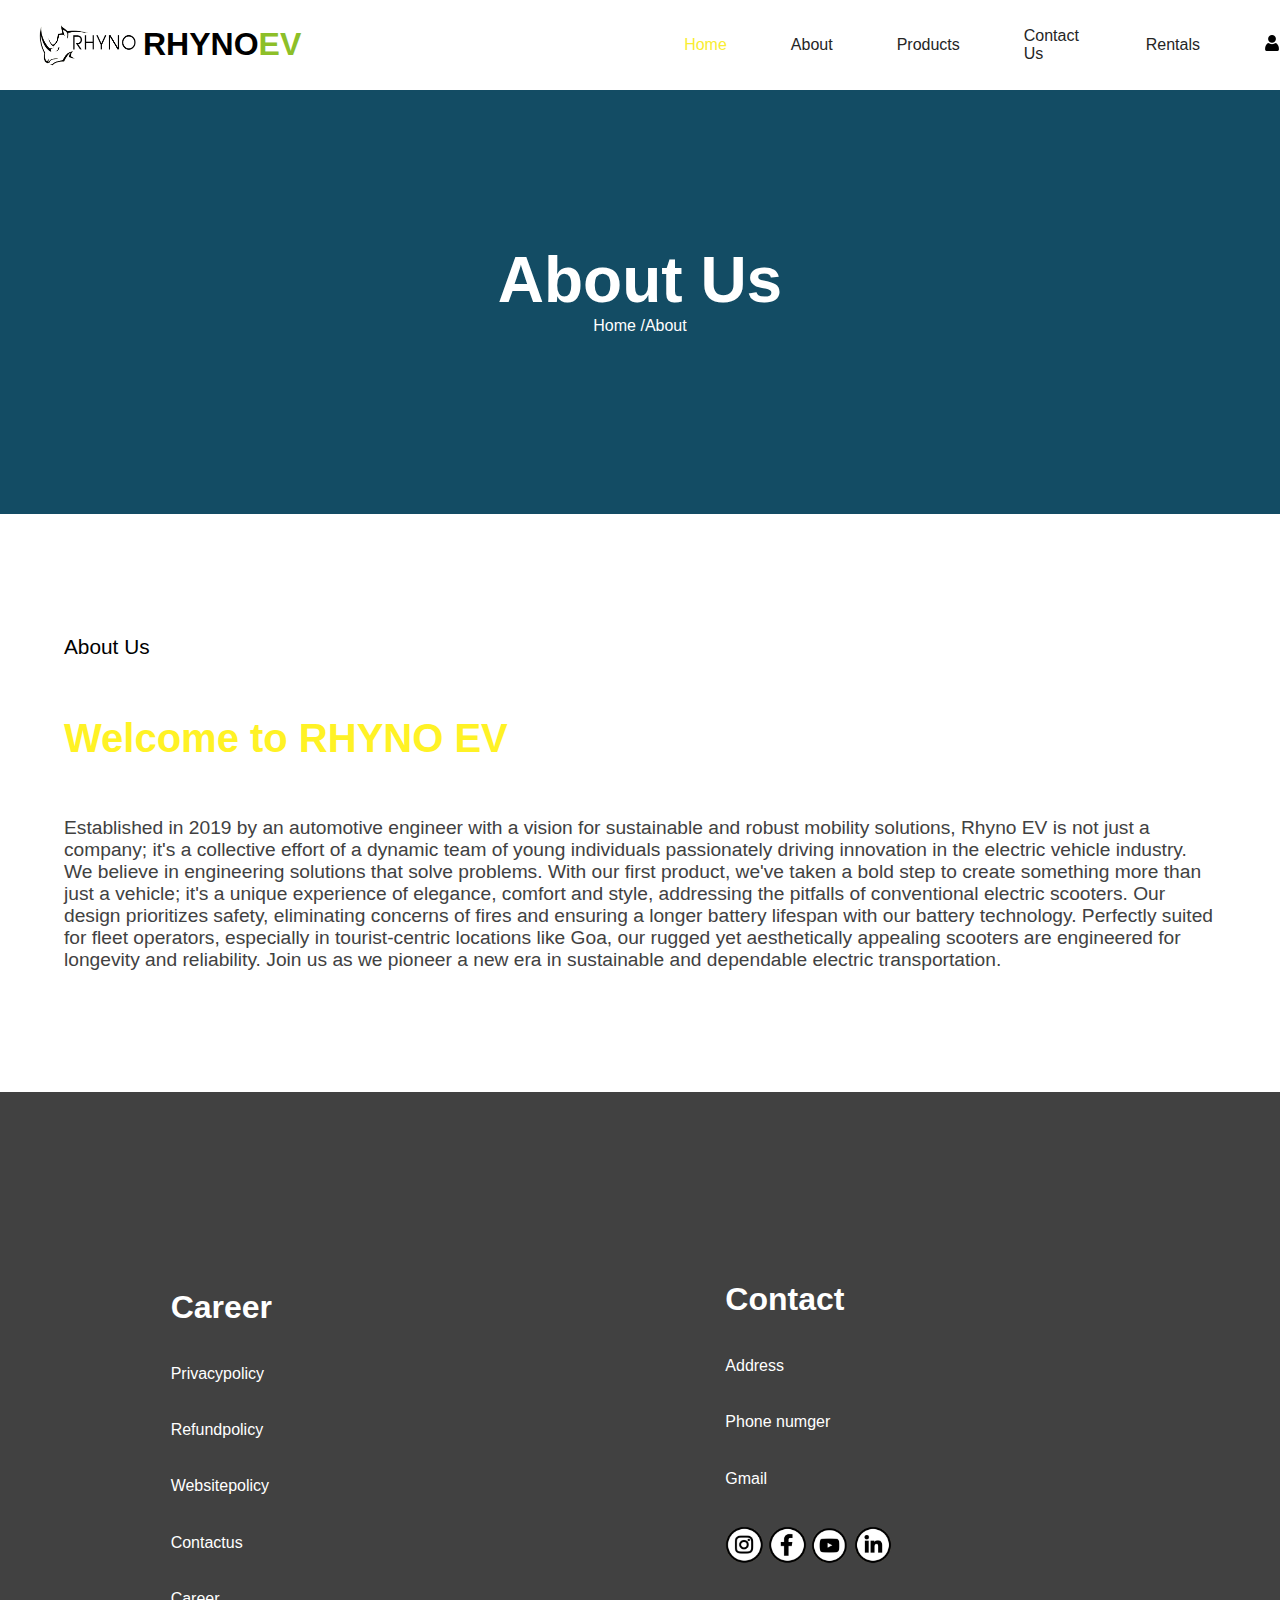
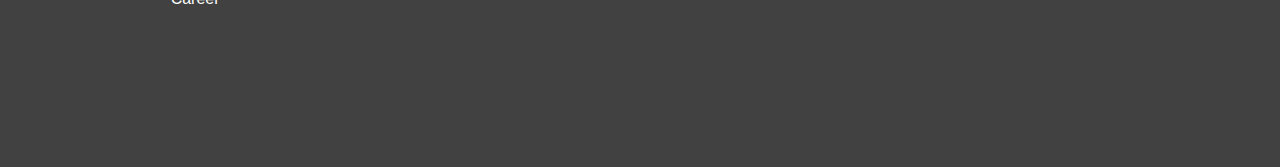
<file: html1/about.html>
<!DOCTYPE html>
<html lang="en">
<head>
    <meta charset="UTF-8">
    <meta name="viewport" content="width=device-width, initial-scale=1.0">
    <link rel="stylesheet" href="style.css">
    <link rel="icon" href="img/icon.png">
    <link href="https://cdnjs.cloudflare.com/ajax/libs/font-awesome/5.10.0/css/all.min.css" rel="stylesheet">
    <link href="https://cdn.jsdelivr.net/npm/bootstrap-icons@1.4.1/font/bootstrap-icons.css" rel="stylesheet">
    <title>RHYNO Ev:Login Page</title>
</head>
<body>
    <div class="mobilescreen">
        <div id="nav1">
            <div id="head1">
                <img src="img/Copy of Black logo for B&W print.png" alt="#">
                <h1>
                    RHYNO
               </h1>
               <h1 id="colorhead1">
                EV
               </h1>
            </div>
            <div>
                <button style="width: 6vw;height: 100%;border: white; background-color: white;cursor: pointer; "onclick="showSlider1()">
                    <label class="toggle" >
                        <div id="bar1" class="bars"></div>
                        <div id="bar2" class="bars"></div>
                        <div id="bar3" class="bars"></div>
                    </label>
                </button>
            </div>
        </div>
        <div class="options">
            <div id="options1">
                <button onclick="hideSlider1()">Close</button>
                <a href="index.html" >Home</a>
                <a href="about1.html">About</a>
                <a href="#" onclick="showSlider2()">Products</a>
                <a href="contact1.html">Contact Us</a>
                <a href="rental1.html">Rentals</a>
                <a href="login1.html"><img src="img/user.png" alt="#"></a>
            </div>
        </div>
        <div id="products1">
            <ul>
                <li onclick="hideSlider2()"><a href="#">BACK</a></li>
                <li><a href="product11.html">RHYNO SEO3 Lite</a></li>
                <li><a href="product22.html">RHYNO SEO3</a> </li>
                <li><a href="product33.html">RHYNO SEO3 MAX</a></li>
            </ul>
        </div> 
        <script src="script.js">
        </script> 
            <div id="about1">
                <h1>About Us</h1>
                <div>
                    <a href="index.html">Home</a>
                    /About
                </div>
            </div>
            <div id="content111">
                <h3>About Us</h3>
                <h1>Welcome to RHYNO EV</h1>
                <p>Established in 2019 by an automotive engineer with a vision for sustainable and robust mobility solutions, Rhyno EV is not just a company; it's a collective effort of a dynamic team of young individuals passionately driving innovation in the electric vehicle industry. We believe in engineering solutions that solve problems. With our first product, we've taken a bold step to create something more than just a vehicle; it's a unique experience of elegance, comfort and style, addressing the pitfalls of conventional electric scooters. Our design prioritizes safety, eliminating concerns of fires and ensuring a longer battery lifespan with our battery technology. Perfectly suited for fleet operators, especially in tourist-centric locations like Goa, our rugged yet aesthetically appealing scooters are engineered for longevity and reliability. Join us as we pioneer a new era in sustainable and dependable electric transportation.</p>
            </div>
    </div>
<div class="mobilescreen">
    <div id="footer1">
        <div class="footer1">
            <ul>
                <li style="font-weight: bolder; font-size: 2em;">Career</li>
                <li>Privacypolicy</li>
                <li>Refundpolicy</li>
                <li>Websitepolicy</li>
                <li>Contactus</li>
                <li>Career</li>
            </ul>
        </div>
        <div class="footer1">
            <ul>
                <li style="font-weight: bolder; font-size: 2em;">Contact</li>
                <li><a href="https://www.google.com/maps">Address</a></li>
                <li><a href="https://wa.me/9023987528">Phone numger</a></li>
                <li><a href="mailto:example@example.com">Gmail</a></li>
                <li>                
                    <div id="links">
                    <a href="https://www.instagram.com/"><img src="img/instagram.png" alt=""></a>
                    <a href="https://www.facebook.com/"><img src="img/facebook.png" alt=""></a>
                    <a href="https://www.youtube.com/"><img src="img/youtube.png" alt=""></a>
                    <a href="https://www.linkedin.com/"><img src="img/linkedin.png" alt=""></a>
                    </div>
                </li>
            </ul>

        </div>
    </div>
</div>
<div class="laptopscreen">
    <div id="nav">
        <div id="head">
            <img src="img/Copy of Black logo for B&W print.png" alt="#">
            <h1>
                RHYNO
           </h1>
           <h1 id="colorhead">
            EV
           </h1>
        </div>
        <div id="options">
            <a href="index.html" style="color: #F9ED32;">Home</a>
            <a href="#">About</a>
            <a href="#" onclick="showSlider()">Products</a>
            <a href="contact.html">Contact Us</a>
            <a href="rental.html">Rentals</a>
            <a href=""><img src="img/user.png" alt="#"></a>
        </div>
    </div>
    <div id="products">
        <ul>
            <li onclick="hideSlider()"><a href="#">BACK</a></li>
            <li><a href="produt1.html">RHYNO SEO3 Lite</a></li>
            <li><a href="produt2.html">RHYNO SEO3</a> </li>
            <li><a href="produt3.html">RHYNO SEO3 MAX</a></li>
        </ul>
    </div> 
    <script src="script.js">
    </script>    
    <div id="about">
        <h1>About Us</h1>
        <div>
            <a href="index.html">Home</a>
            /About
        </div>
    </div>
    <div id="content">
        <h3>About Us</h3>
        <h1>Welcome to RHYNO EV</h1>
        <p>Established in 2019 by an automotive engineer with a vision for sustainable and robust mobility solutions, Rhyno EV is not just a company; it's a collective effort of a dynamic team of young individuals passionately driving innovation in the electric vehicle industry. We believe in engineering solutions that solve problems. With our first product, we've taken a bold step to create something more than just a vehicle; it's a unique experience of elegance, comfort and style, addressing the pitfalls of conventional electric scooters. Our design prioritizes safety, eliminating concerns of fires and ensuring a longer battery lifespan with our battery technology. Perfectly suited for fleet operators, especially in tourist-centric locations like Goa, our rugged yet aesthetically appealing scooters are engineered for longevity and reliability. Join us as we pioneer a new era in sustainable and dependable electric transportation.</p>
    </div>
   </div>
    <div class="laptopscreen">
        <div id="footer">
            <div class="footer">
                <ul>
                    <li style="font-weight: bolder; font-size: 2em;">Career</li>
                    <li>Privacypolicy</li>
                    <li>Refundpolicy</li>
                    <li>Websitepolicy</li>
                    <li>Contactus</li>
                    <li>Career</li>
                </ul>
            </div>
            <div class="footer">
                <ul>
                    <li style="font-weight: bolder; font-size: 2em;">Contact</li>
                    <li><a href="https://www.google.com/maps">Address</a></li>
                    <li><a href="https://wa.me/9023987528">Phone numger</a></li>
                    <li><a href="mailto:example@example.com">Gmail</a></li>
                    <li>                
                        <div id="links">
                        <a href="https://www.instagram.com/"><img src="img/instagram.png" alt=""></a>
                        <a href="https://www.facebook.com/"><img src="img/facebook.png" alt=""></a>
                        <a href="https://www.youtube.com/"><img src="img/youtube.png" alt=""></a>
                        <a href="https://www.linkedin.com/"><img src="img/linkedin.png" alt=""></a>
                        </div>
                    </li>
                </ul>
    
            </div>
        </div>
    </div>
    </body>
    </html>
</file>
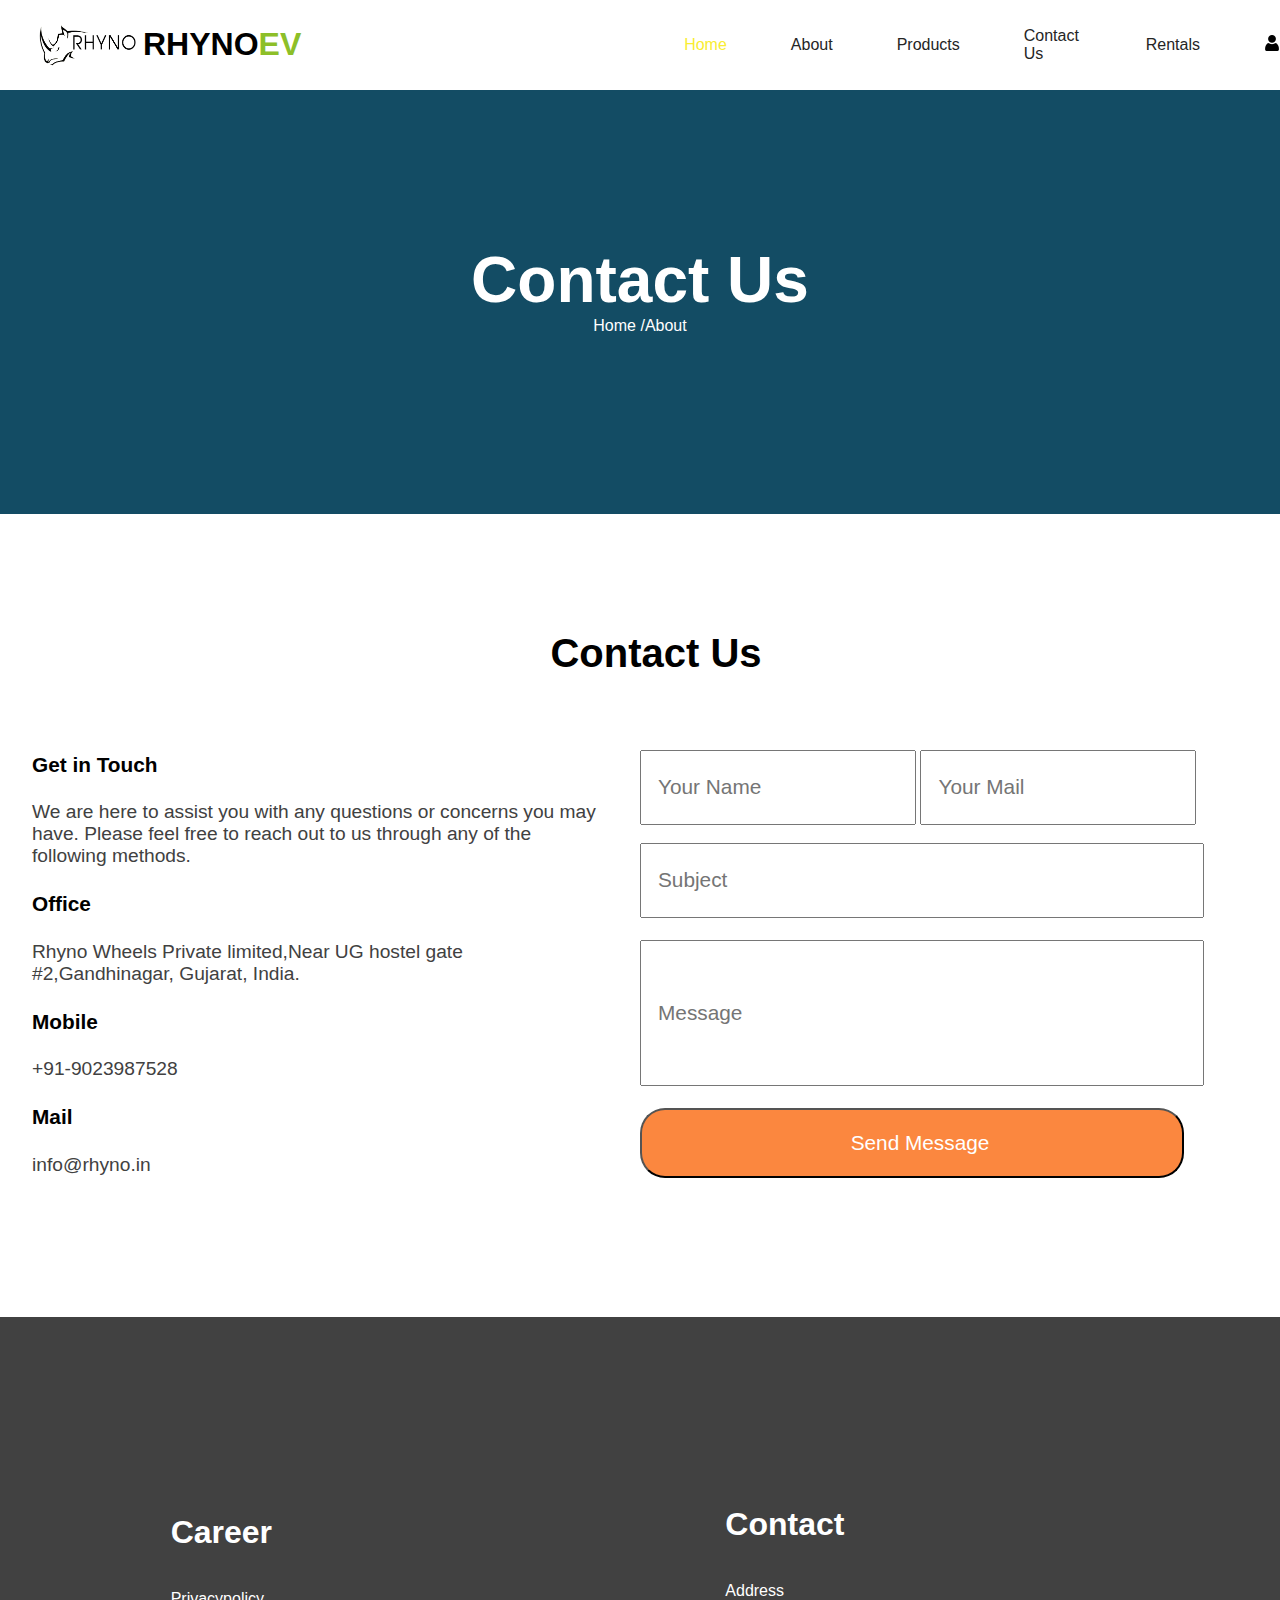
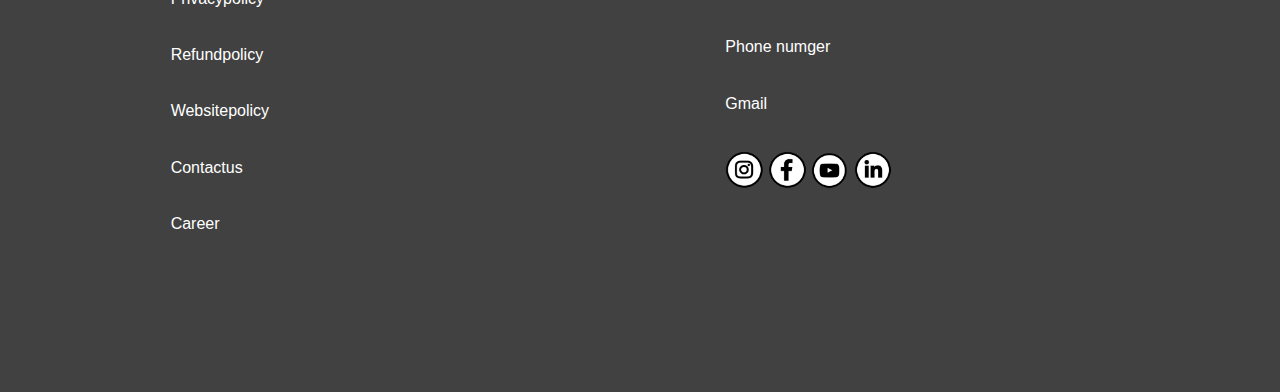
<file: html1/contact.html>
<!DOCTYPE html>
<html lang="en">
<head>
    <meta charset="UTF-8">
    <meta name="viewport" content="width=device-width, initial-scale=1.0">
    <link rel="stylesheet" href="style.css">
    <link rel="icon" href="img/icon.png">
    <link href="https://cdnjs.cloudflare.com/ajax/libs/font-awesome/5.10.0/css/all.min.css" rel="stylesheet">
    <link href="https://cdn.jsdelivr.net/npm/bootstrap-icons@1.4.1/font/bootstrap-icons.css" rel="stylesheet">
    <title>RHYNO Ev:Contact</title>
</head>
<body>
<div class="laptopscreen">
    <div id="nav">
        <div id="head">
            <img src="img/Copy of Black logo for B&W print.png" alt="#">
            <h1>
                RHYNO
           </h1>
           <h1 id="colorhead">
            EV
           </h1>
        </div>
        <div id="options">
            <a href="index.html" style="color: #F9ED32;">Home</a>
            <a href="about.html">About</a>
            <a href="#" onclick="showSlider()">Products</a>
            <a href="#">Contact Us</a>
            <a href="rental.html">Rentals</a>
            <a href="login.html"><img src="img/user.png" alt="#"></a>
        </div>
    </div>
    <div id="products">
        <ul>
            <li onclick="hideSlider()"><a href="#">BACK</a></li>
            <li><a href="produt1.html">RHYNO SEO3 Lite</a></li>
            <li><a href="produt2.html">RHYNO SEO3</a> </li>
            <li><a href="produt3.html">RHYNO SEO3 MAX</a></li>
        </ul>
    </div> 
    <script src="script.js">
    </script>    
    <div id="about">
        <h1>Contact Us</h1>
        <div>
            <a href="index.html">Home</a>
            /About
        </div>
    </div>
    <div id="content" style="height: 75vh;">
        <h3 style="padding-left: 43%;font-size: 2.5em;font-weight: 800;">Contact Us</h3>
        <div id="subcontent">
            <div class="subcontent">
                <h3 style="font-weight: 700;">Get in Touch</h3>
                <p>We are here to assist you with any questions or concerns you may have. Please feel free to reach out to us through any of the following methods.</p>
                <h3 style="font-weight: 700; padding-left: 5% ;">Office</h3>
                <p style="padding-left: 5%;">Rhyno Wheels Private limited,Near UG hostel gate #2,Gandhinagar, Gujarat, India.</p>
                <h3 style="font-weight: 700; padding-left: 5% ;">Mobile</h3>
                <p style="padding-left: 5%;">+91-9023987528</p>
                <h3 style="font-weight: 700; padding-left: 5% ;">Mail</h3>
                <p style="padding-left: 5%;">info@rhyno.in</p>
            </div>
            <div class="subcontent">
                <div id="input">
                    <input style="height: 100%; width: 40%;padding-left: 2.5%; font-size: 1.3em;" type="text" placeholder="Your Name">
                    <input style="height: 100%; width: 40%;padding-left: 2.5%; font-size: 1.3em;" type="text" placeholder="Your Mail">
                </div>
                <input style="height: 15%; width: 85%;padding-left: 2.5%; font-size: 1.3em;"type="text" placeholder="Subject">
                <input style="height: 30%; width: 85%;padding-left: 2.5%; font-size: 1.3em;"type="text" placeholder="Message">
                <button style="cursor: pointer; height: 15%; width: 85%;padding-left: 2.5%; font-size: 1.3em;border-radius: 25px;background-color: #FB873F;color: white;">Send Message</button>
            </div>
        </div>
    </div>
</div>
<div class="laptopscreen">
    <div id="footer">
        <div class="footer">
            <ul>
                <li style="font-weight: bolder; font-size: 2em;">Career</li>
                <li>Privacypolicy</li>
                <li>Refundpolicy</li>
                <li>Websitepolicy</li>
                <li>Contactus</li>
                <li>Career</li>
            </ul>
        </div>
        <div class="footer">
            <ul>
                <li style="font-weight: bolder; font-size: 2em;">Contact</li>
                <li><a href="https://www.google.com/maps">Address</a></li>
                <li><a href="https://wa.me/9023987528">Phone numger</a></li>
                <li><a href="mailto:example@example.com">Gmail</a></li>
                <li>                
                    <div id="links">
                    <a href="https://www.instagram.com/"><img src="img/instagram.png" alt=""></a>
                    <a href="https://www.facebook.com/"><img src="img/facebook.png" alt=""></a>
                    <a href="https://www.youtube.com/"><img src="img/youtube.png" alt=""></a>
                    <a href="https://www.linkedin.com/"><img src="img/linkedin.png" alt=""></a>
                    </div>
                </li>
            </ul>

        </div>
    </div>
</div>
<div class="mobilescreen">
    <div id="nav1">
        <div id="head1">
            <img src="img/Copy of Black logo for B&W print.png" alt="#">
            <h1>
                RHYNO
           </h1>
           <h1 id="colorhead1">
            EV
           </h1>
        </div>
        <div>
            <button style="width: 6vw;height: 100%;border: white; background-color: white;cursor: pointer; "onclick="showSlider1()">
                <label class="toggle" >
                    <div id="bar1" class="bars"></div>
                    <div id="bar2" class="bars"></div>
                    <div id="bar3" class="bars"></div>
                </label>
            </button>
        </div>
    </div>
    <div class="options">
        <div id="options1">
            <button onclick="hideSlider1()">Close</button>
            <a href="index.html" >Home</a>
            <a href="about1.html">About</a>
            <a href="#" onclick="showSlider2()">Products</a>
            <a href="contact1.html">Contact Us</a>
            <a href="rental1.html">Rentals</a>
            <a href="login1.html"><img src="img/user.png" alt="#"></a>
        </div>
    </div>
    <div id="products1">
        <ul>
            <li onclick="hideSlider2()"><a href="#">BACK</a></li>
            <li><a href="product11.html">RHYNO SEO3 Lite</a></li>
            <li><a href="product22.html">RHYNO SEO3</a> </li>
            <li><a href="produt3.html">RHYNO SEO3 MAX</a></li>
        </ul>
    </div> 
    <script src="script.js">
    </script>    
    <div id="about1">
        <h1>Contact Us</h1>
        <div>
            <a href="index.html">Home</a>
            /About
        </div>
    </div>
    <div id="content111">
        <h3 style="font-size: 2.5em;font-weight: 800;align-self: center;">Contact Us</h3>
        <div id="subcontent1">
            <div class="subcontent1">
                <h3 style="font-weight: 700;">Get in Touch</h3>
                <p>We are here to assist you with any questions or concerns you may have. Please feel free to reach out to us through any of the following methods.</p>
                <h3 style="font-weight: 700; padding-left: 5% ;">Office</h3>
                <p style="padding-left: 5%;">Rhyno Wheels Private limited,Near UG hostel gate #2,Gandhinagar, Gujarat, India.</p>
                <h3 style="font-weight: 700; padding-left: 5% ;">Mobile</h3>
                <p style="padding-left: 5%;">+91-9023987528</p>
                <h3 style="font-weight: 700; padding-left: 5% ;">Mail</h3>
                <p style="padding-left: 5%;">info@rhyno.in</p>
                    <input style="align-self: center;height: 15%; width: 85%;padding-left: 2.5%; font-size: 1.3em;" type="text" placeholder="Your Name">
                    <input style="align-self: center;height: 15%; width: 85%;padding-left: 2.5%; font-size: 1.3em;" type="text" placeholder="Your Mail">
                <input style="align-self: center;height: 15%; width: 85%;padding-left: 2.5%; font-size: 1.3em;"type="text" placeholder="Subject">
                <input style="align-self: center;height: 30%; width: 85%;padding-left: 2.5%; font-size: 1.3em;"type="text" placeholder="Message">
                <button style="align-self: center;cursor: pointer; height: 15%; width: 85%;padding-left: 2.5%; font-size: 1.3em;border-radius: 25px;background-color: #FB873F;color: white;">Send Message</button>
            </div>
        </div>
    </div>
</div>
<div class="mobilescreen">
    <div id="footer1">
        <div class="footer1">
            <ul>
                <li style="font-weight: bolder; font-size: 2em;">Career</li>
                <li>Privacypolicy</li>
                <li>Refundpolicy</li>
                <li>Websitepolicy</li>
                <li>Contactus</li>
                <li>Career</li>
            </ul>
        </div>
        <div class="footer1">
            <ul>
                <li style="font-weight: bolder; font-size: 2em;">Contact</li>
                <li><a href="https://www.google.com/maps">Address</a></li>
                <li><a href="https://wa.me/9023987528">Phone numger</a></li>
                <li><a href="mailto:example@example.com">Gmail</a></li>
                <li>                
                    <div id="links">
                    <a href="https://www.instagram.com/"><img src="img/instagram.png" alt=""></a>
                    <a href="https://www.facebook.com/"><img src="img/facebook.png" alt=""></a>
                    <a href="https://www.youtube.com/"><img src="img/youtube.png" alt=""></a>
                    <a href="https://www.linkedin.com/"><img src="img/linkedin.png" alt=""></a>
                    </div>
                </li>
            </ul>

        </div>
    </div>
</div>
</body>
</html>
</file>
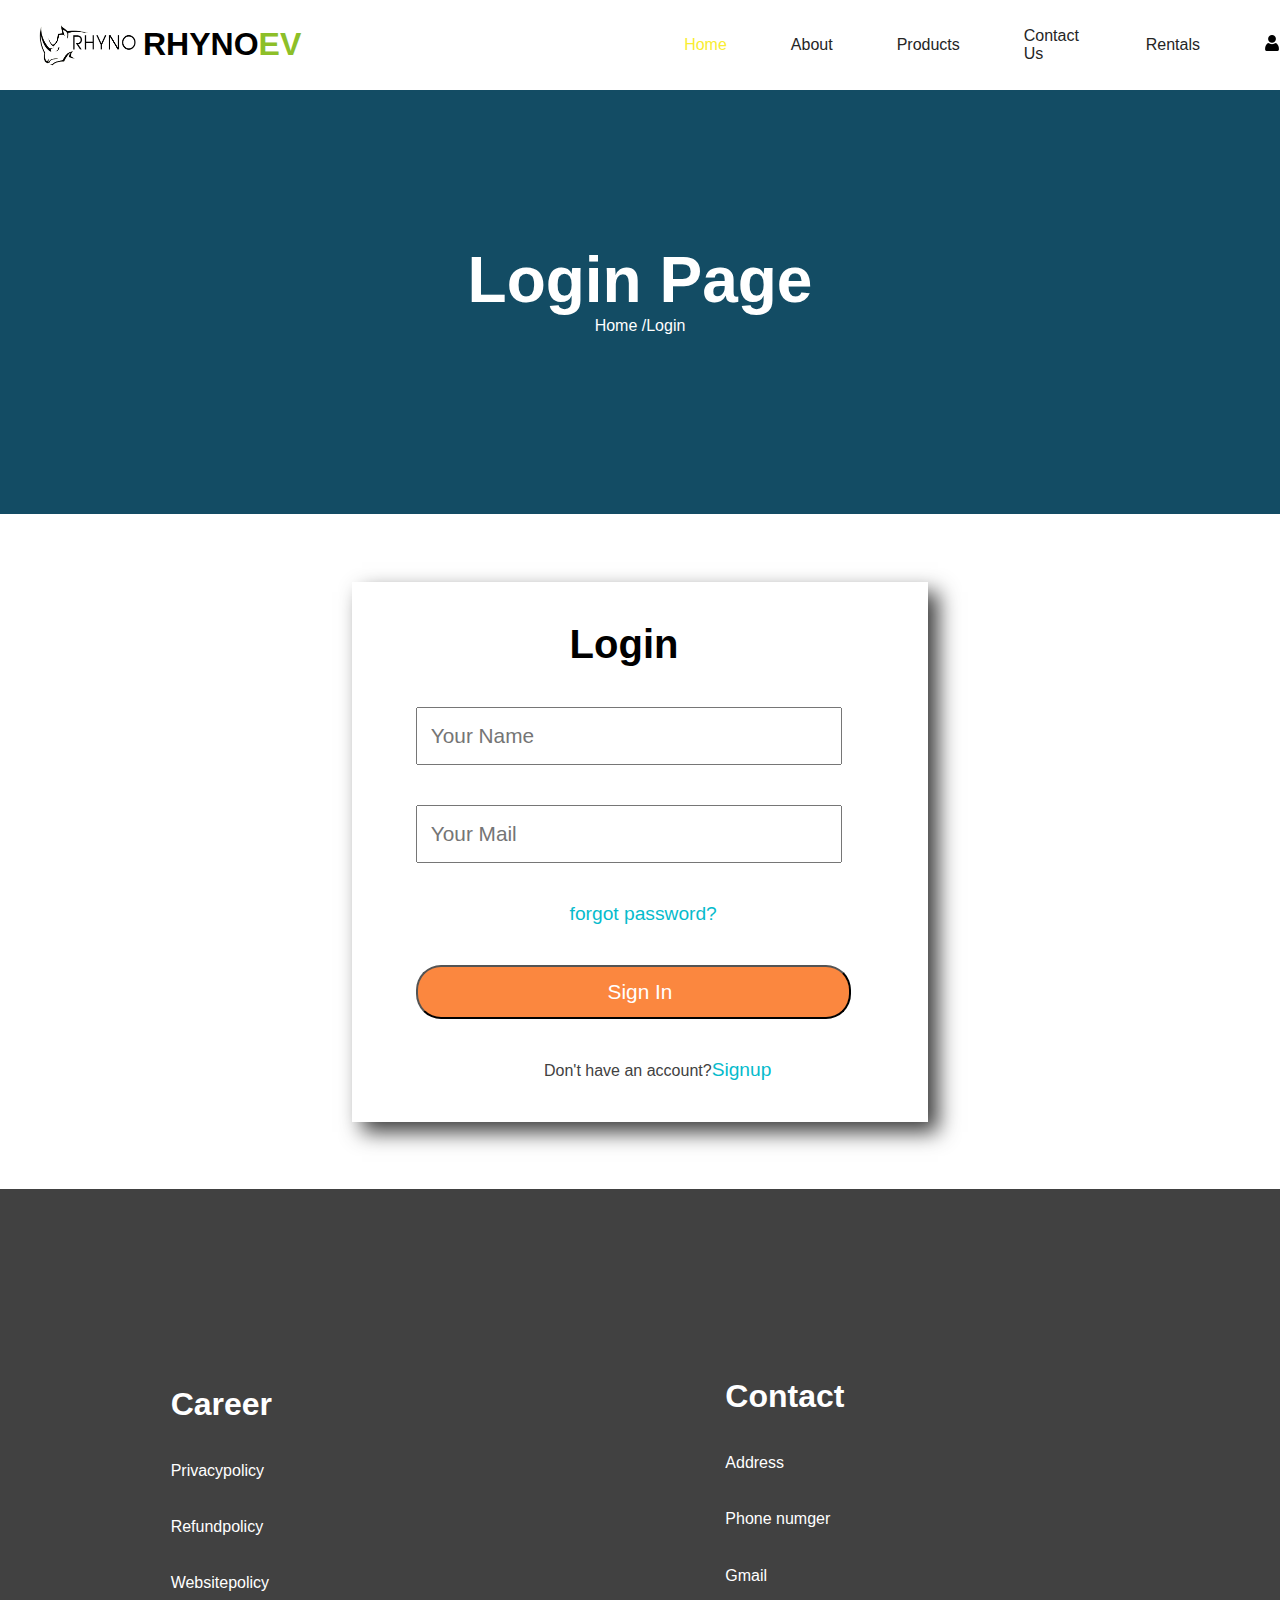
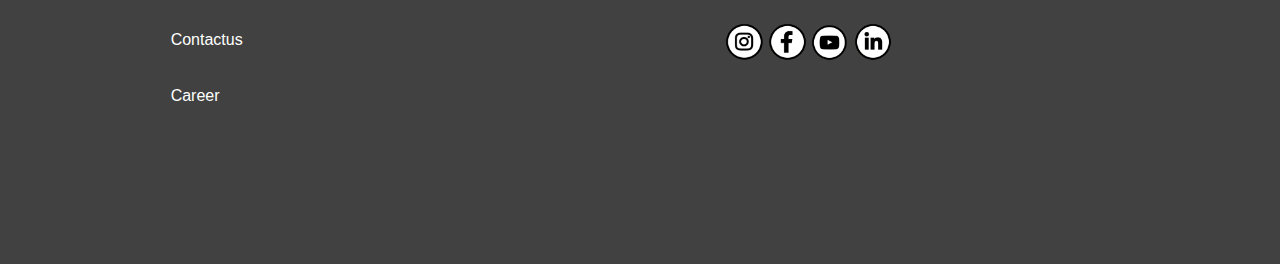
<file: html1/login.html>
<!DOCTYPE html>
<html lang="en">
<head>
    <meta charset="UTF-8">
    <meta name="viewport" content="width=device-width, initial-scale=1.0">
    <link rel="stylesheet" href="style.css">
    <link rel="icon" href="img/icon.png">
    <link href="https://cdnjs.cloudflare.com/ajax/libs/font-awesome/5.10.0/css/all.min.css" rel="stylesheet">
    <link href="https://cdn.jsdelivr.net/npm/bootstrap-icons@1.4.1/font/bootstrap-icons.css" rel="stylesheet">
    <title>RHYNO Ev:Login Page</title>
</head>
<body>
<div class="laptopscreen">
    <div id="nav">
        <div id="head">
            <img src="img/Copy of Black logo for B&W print.png" alt="#">
            <h1>
                RHYNO
           </h1>
           <h1 id="colorhead">
            EV
           </h1>
        </div>
        <div id="options">
            <a href="index.html" style="color: #F9ED32;">Home</a>
            <a href="about.html">About</a>
            <a href="#" onclick="showSlider()">Products</a>
            <a href="contact.html">Contact Us</a>
            <a href="rental.html">Rentals</a>
            <a href="#"><img src="img/user.png" alt="#"></a>
        </div>
    </div>
    <div id="products">
        <ul>
            <li onclick="hideSlider()"><a href="#">BACK</a></li>
            <li><a href="produt1.html">RHYNO SEO3 Lite</a></li>
            <li><a href="produt2.html">RHYNO SEO3</a> </li>
            <li><a href="produt3.html">RHYNO SEO3 MAX</a></li>
        </ul>
    </div> 
    <script src="script.js">
    </script>    
    <div id="about">
        <h1>Login Page</h1>
        <div>
            <a href="index.html">Home</a>
            /Login
        </div>
    </div>
    <div id="content1" style="height: 75vh;">
        <div id="loginpage">
            <h1>Login</h1>
            <input style="height: 10%; width: 80%;padding-left: 2.5%; font-size: 1.3em;" type="text" placeholder="Your Name">
            <input style="height: 10%; width: 80%;padding-left: 2.5%; font-size: 1.3em;" type="text" placeholder="Your Mail">
            <a href="#">forgot password?</a>
            <button style="height: 10%; width: 85%;padding-left: 2.5%; font-size: 1.3em;border-radius: 25px;background-color: #FB873F;color: white;cursor: pointer;" >Sign In</button>
            <p>Don't have an account?<a href="#" style="padding-left: 0%;">Signup</a></p>
        </div>
        </div>
    </div>
</div>
<div class="laptopscreen">
    <div id="footer">
        <div class="footer">
            <ul>
                <li style="font-weight: bolder; font-size: 2em;">Career</li>
                <li>Privacypolicy</li>
                <li>Refundpolicy</li>
                <li>Websitepolicy</li>
                <li>Contactus</li>
                <li>Career</li>
            </ul>
        </div>
        <div class="footer">
            <ul>
                <li style="font-weight: bolder; font-size: 2em;">Contact</li>
                <li><a href="https://www.google.com/maps">Address</a></li>
                <li><a href="https://wa.me/9023987528">Phone numger</a></li>
                <li><a href="mailto:example@example.com">Gmail</a></li>
                <li>                
                    <div id="links">
                    <a href="https://www.instagram.com/"><img src="img/instagram.png" alt=""></a>
                    <a href="https://www.facebook.com/"><img src="img/facebook.png" alt=""></a>
                    <a href="https://www.youtube.com/"><img src="img/youtube.png" alt=""></a>
                    <a href="https://www.linkedin.com/"><img src="img/linkedin.png" alt=""></a>
                    </div>
                </li>
            </ul>
        </div>
    </div>
</div>
<div class="mobilescreen">
    <div id="nav1">
        <div id="head1">
            <img src="img/Copy of Black logo for B&W print.png" alt="#">
            <h1>
                RHYNO
           </h1>
           <h1 id="colorhead1">
            EV
           </h1>
        </div>
        <div>
            <button style="width: 6vw;height: 100%;border: white; background-color: white;cursor: pointer; "onclick="showSlider1()">
                <label class="toggle" >
                    <div id="bar1" class="bars"></div>
                    <div id="bar2" class="bars"></div>
                    <div id="bar3" class="bars"></div>
                </label>
            </button>
        </div>
    </div>
    <div class="options">
        <div id="options1">
            <button onclick="hideSlider1()">Close</button>
            <a href="index.html" >Home</a>
            <a href="about1.html">About</a>
            <a href="#" onclick="showSlider2()">Products</a>
            <a href="contact1.html">Contact Us</a>
            <a href="rental1.html">Rentals</a>
            <a href="login1.html"><img src="img/user.png" alt="#"></a>
        </div>
    </div>
    <div id="products1">
        <ul>
            <li onclick="hideSlider2()"><a href="#">BACK</a></li>
            <li><a href="product11.html">RHYNO SEO3 Lite</a></li>
            <li><a href="product22.html">RHYNO SEO3</a> </li>
            <li><a href="produt3.html">RHYNO SEO3 MAX</a></li>
        </ul>
    </div> 
    <script src="script.js">
    </script>    
        <div id="about1">
            <h1>Login Page</h1>
            <div>
                <a href="index.html">Home</a>
                /Login
            </div>
        </div>
    <div id="content111" style="height: 950x;display: flex;flex-direction: column;">
        <div id="loginpage1">
            <h1 style="padding-left:30%;">Login</h1>
            <input style="height: 10%; width: 80%;padding-left: 2.5%; font-size: 1.3em;" type="text" placeholder="Your Name">
            <input style="height: 10%; width: 80%;padding-left: 2.5%; font-size: 1.3em;" type="text" placeholder="Your Mail">
            <a href="#">forgot password?</a>
            <button style="height: 10%; width: 85%;padding-left: 2.5%; font-size: 1.3em;border-radius: 25px;background-color: #FB873F;color: white;cursor: pointer;" >Sign In</button>
            <p>Don't have an account?<a href="#" style="padding-left: 0%;font-size:1em;">Signup</a></p>
        </div>
        </div>
    </div>
</div>
<div class="mobilescreen">
    <div id="footer1">
        <div class="footer1">
            <ul>
                <li style="font-weight: bolder; font-size: 2em;">Career</li>
                <li>Privacypolicy</li>
                <li>Refundpolicy</li>
                <li>Websitepolicy</li>
                <li>Contactus</li>
                <li>Career</li>
            </ul>
        </div>
        <div class="footer1">
            <ul>
                <li style="font-weight: bolder; font-size: 2em;">Contact</li>
                <li><a href="https://www.google.com/maps">Address</a></li>
                <li><a href="https://wa.me/9023987528">Phone numger</a></li>
                <li><a href="mailto:example@example.com">Gmail</a></li>
                <li>                
                    <div id="links">
                    <a href="https://www.instagram.com/"><img src="img/instagram.png" alt=""></a>
                    <a href="https://www.facebook.com/"><img src="img/facebook.png" alt=""></a>
                    <a href="https://www.youtube.com/"><img src="img/youtube.png" alt=""></a>
                    <a href="https://www.linkedin.com/"><img src="img/linkedin.png" alt=""></a>
                    </div>
                </li>
            </ul>

        </div>
    </div>
</div>
</body>
</html>
</file>
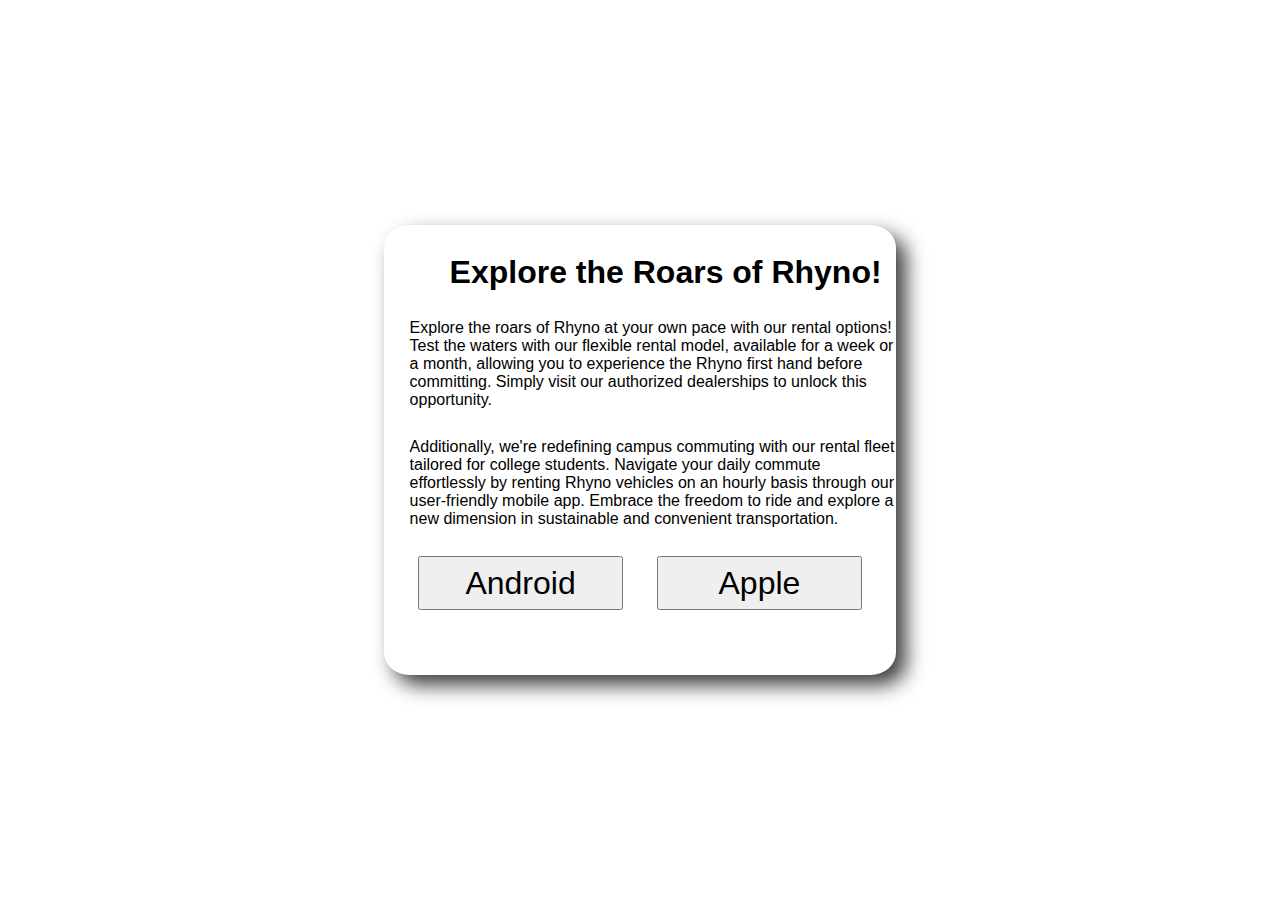
<file: html1/rental.html>
<!DOCTYPE html>
<html lang="en">
<head>
    <link rel="stylesheet" href="style.css">
    <link rel="icon" href="img/icon.png">
    <link href="https://cdnjs.cloudflare.com/ajax/libs/font-awesome/5.10.0/css/all.min.css" rel="stylesheet">
    <link href="https://cdn.jsdelivr.net/npm/bootstrap-icons@1.4.1/font/bootstrap-icons.css" rel="stylesheet">
    <title>RHYNO Rentals</title>
</head>
<body>
    <div class="mobilescreen">
        <div id="bodydiv1">
            <div id="notediv1">
                <h1 style="padding-left: 5%;font-size: 200%;">Explore the Roars of Rhyno!</h1>
                <p style="padding-left: 5%;font-size: 2vw;">Explore the roars of Rhyno at your own pace with our rental options! Test the waters with our flexible rental model, available for a week or a month, allowing you to experience the Rhyno first hand before committing. Simply visit our authorized dealerships to unlock this opportunity.</p>
                <p style="padding-left: 5%;font-size: 2vw;">Additionally, we're redefining campus commuting with our rental fleet tailored for college students. Navigate your daily commute effortlessly by renting Rhyno vehicles on an hourly basis through our user-friendly mobile app. Embrace the freedom to ride and explore a new dimension in sustainable and convenient transportation.</p>
                <div id="buttons1">
                    <button>Android</button>
                    <button>Apple</button>
                </div>
            </div>
        </div>
    </div>
    <div class="laptopscreen">
        <div id="bodydiv">
            <div id="notediv">
                <h1 style="padding-left: 10%;font-size: 2em;">Explore the Roars of Rhyno!</h1>
                <p style="padding-left: 5%;font-size: 1em;">Explore the roars of Rhyno at your own pace with our rental options! Test the waters with our flexible rental model, available for a week or a month, allowing you to experience the Rhyno first hand before committing. Simply visit our authorized dealerships to unlock this opportunity.</p>
                <p style="padding-left: 5%;font-size: 1em;">Additionally, we're redefining campus commuting with our rental fleet tailored for college students. Navigate your daily commute effortlessly by renting Rhyno vehicles on an hourly basis through our user-friendly mobile app. Embrace the freedom to ride and explore a new dimension in sustainable and convenient transportation.</p>
                <div id="buttons1">
                    <button>Android</button>
                    <button>Apple</button>
                </div>
            </div>
        </div>
    </div>
</body>
</html>
</file>
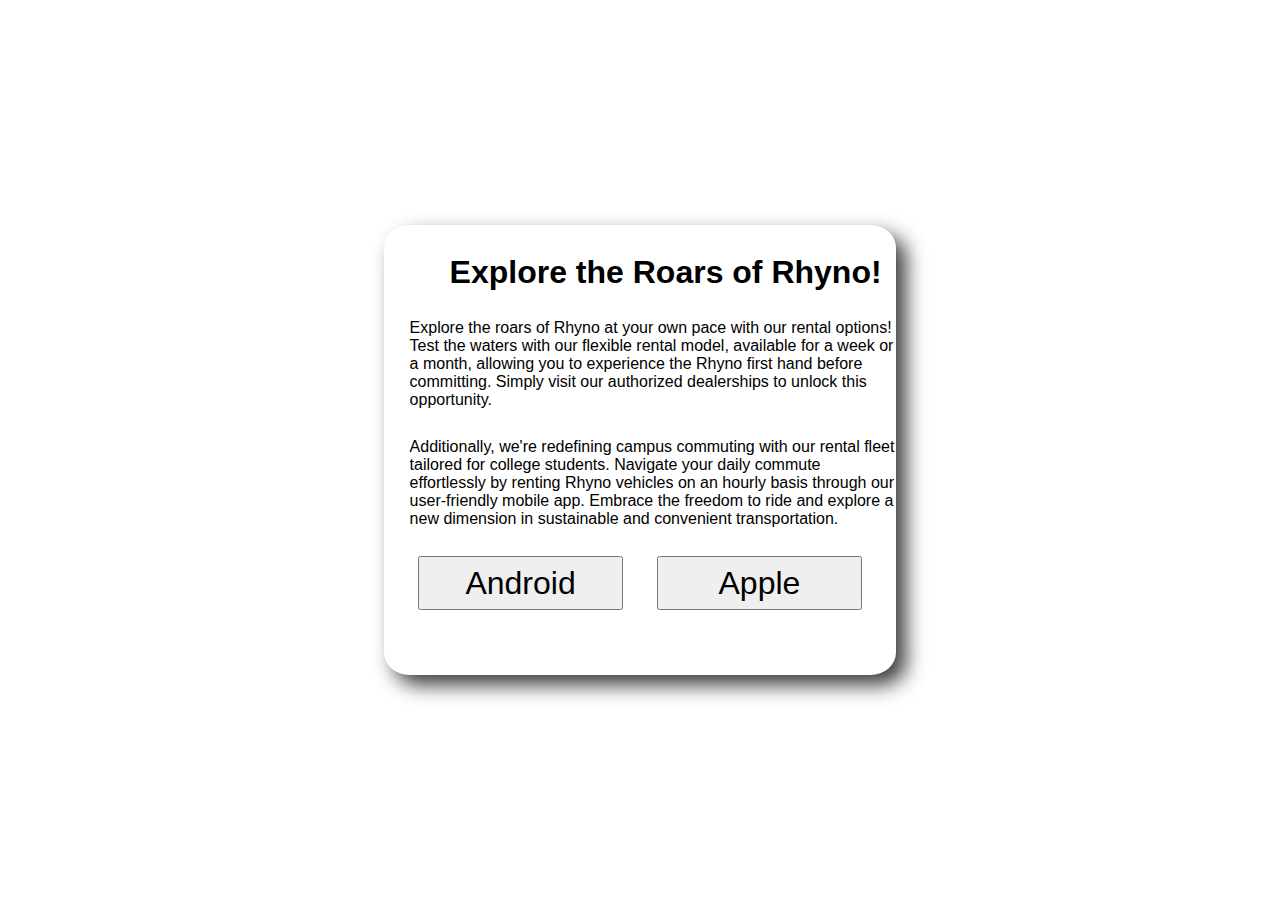
<file: html1/rental1.html>
<!DOCTYPE html>
<html lang="en">
<head>
    <link rel="stylesheet" href="style.css">
    <link rel="icon" href="img/icon.png">
    <link href="https://cdnjs.cloudflare.com/ajax/libs/font-awesome/5.10.0/css/all.min.css" rel="stylesheet">
    <link href="https://cdn.jsdelivr.net/npm/bootstrap-icons@1.4.1/font/bootstrap-icons.css" rel="stylesheet">
    <title>RHYNO Rentals</title>
</head>
<body>
<div class="mobilescreen">
    <div id="bodydiv1">
        <div id="notediv1">
            <h1 style="padding-left: 5%;font-size: 200%;">Explore the Roars of Rhyno!</h1>
            <p style="padding-left: 5%;font-size: 2vw;">Explore the roars of Rhyno at your own pace with our rental options! Test the waters with our flexible rental model, available for a week or a month, allowing you to experience the Rhyno first hand before committing. Simply visit our authorized dealerships to unlock this opportunity.</p>
            <p style="padding-left: 5%;font-size: 2vw;">Additionally, we're redefining campus commuting with our rental fleet tailored for college students. Navigate your daily commute effortlessly by renting Rhyno vehicles on an hourly basis through our user-friendly mobile app. Embrace the freedom to ride and explore a new dimension in sustainable and convenient transportation.</p>
            <div id="buttons1">
                <button>Android</button>
                <button>Apple</button>
            </div>
        </div>
    </div>
</div>
<div class="laptopscreen">
    <div id="bodydiv">
        <div id="notediv">
            <h1 style="padding-left: 10%;font-size: 2em;">Explore the Roars of Rhyno!</h1>
            <p style="padding-left: 5%;font-size: 1em;">Explore the roars of Rhyno at your own pace with our rental options! Test the waters with our flexible rental model, available for a week or a month, allowing you to experience the Rhyno first hand before committing. Simply visit our authorized dealerships to unlock this opportunity.</p>
            <p style="padding-left: 5%;font-size: 1em;">Additionally, we're redefining campus commuting with our rental fleet tailored for college students. Navigate your daily commute effortlessly by renting Rhyno vehicles on an hourly basis through our user-friendly mobile app. Embrace the freedom to ride and explore a new dimension in sustainable and convenient transportation.</p>
            <div id="buttons1">
                <button>Android</button>
                <button>Apple</button>
            </div>
        </div>
    </div>
</div>
</body>
</html>
</file>
<file: html1/style.css>
*{
    margin: 0%;
    padding: 0%;
    font-family: 'Gill Sans', 'Gill Sans MT', Calibri, 'Trebuchet MS', sans-serif;
}
#nav{
    height: 10vh;
    width: 100%;
    display: flex;
    justify-content: space-evenly;
    align-items: center;
    position: fixed;
    z-index: 99;
    background-color: #FFFFFF ;
}
#head{
    display: flex;
    align-items: center;
    width: 50%;
    img{
        width:7em;
        padding-left: 5%;
    }
    h1{
        display: inline;
        font-size: 2em;
    }
    #colorhead{
        display: inline;
        color: rgb(141, 191, 40);
    }
}
#options{
    display: flex;
    align-items: center;  
    a{
        text-decoration: none;
        padding-left: 4em;
        color: #252525;
    }
    a:hover{
        color: #FFF225;
    }
    img{
        width: 1em;
    }


}
#body{
    height: 90vh;
    width: 100vw;
    background-image: url(img/bike\ 1.png);
    background-position: center;
    background-size: cover;
}
#secondbody{
    height: 75vh;
    width: 100%;
    #h1{
        font-size: 3vw;
        display: flex;
        align-items: center;
        justify-content: center;
        padding-top: 15vh;
    }
    h3{
        font-size: 2vw;
        display: flex;
        align-items: center;
        justify-content: center;
        padding-top: 2%;
        font-weight: lighter;
        color: #3C3C3C ;
    }
}
#container{
    width: 100%;
    height: 70%;

    display: flex;
    align-items: center;
    justify-content: space-evenly;
}
.container{
    width: 20%;
    height: 70%;
    box-shadow: 10px 10px 20px #3C3C3C ;
    display: flex;
    flex-direction: column;
    align-items: flex-start;
    border-left: 5%;
    transition: 1s;
    img{
        width: 25%;
        padding-left: 35%;
        padding-top: 10%;
    }
    h1{
        font-size:large;
        align-self: center;
        padding-top: 10%;
    }
    h2{
        padding-top: 10%;
        font-size: medium;
        align-self: center;
        font-weight: lighter;
        color: #3C3C3C ;
        padding-left: 5%;
    }
    
}
.container:hover{
    background-color: #FFF225;
    scale: 1.2;
}
.thirdcontainer{
    width: 90%;
    height: 75vh;
    display: flex;
    flex-direction: row;
    position: relative;
    left: 5%;
    border-right: 5%;
}
.img{
    width: 50%;
    height: 50vh;
    img{
        width: 100%;
    }
}
.matter{
    width: 50%;
    height: 50vh;
    h2{
        padding-left: 30%;
        padding-top: 10%;
    }
    h1{
        padding-left: 25%;
        padding-top: 3%;
        color: #FFF225;
        font-size: 2.5vw;
        font-weight: 500;
    }
    pre{
        display: flex;
        padding-top: 4%;
        font-size: large;
        color: #3C3C3C ;
        font-size: 1vw;
    }
}
.twolist{
    padding-top: 7%;
    display: flex;
    flex-direction: row;
    justify-content: space-evenly;
    font-size: 1em;
    color: #3C3C3C ;
}
.listone{
    list-style: inside;
    li{
        padding-top: 1%;
    }
}
.listtwo{
    list-style: inside;
    li{
        padding-top: 1%;
    }
}
.button{
    color: #FFFFFF ;
    background-color: #252525;
    height: 15%;
    width: 25%;
    border-radius: 40px;;
    font-size: 2.5vh;
    position: relative;
    left:10%;
    top:10%;
    transition: 1s;
    cursor: pointer;
}
.button:hover{
    color: #FFF225;
}
#compare{
    width: 100%;
    height: 75vh;
    h1{
        padding-left: 45%;
    }
}
#id{
    width: 90%;
    height: 65vh;
    display: flex;
    flex-direction: row;
    justify-content: space-between;
    align-content: center;
}
.compare{
    width: 20%;
    height: 55vh;
    padding-left: 5%;
    box-shadow: 10px 10px 20px gray;
    border-radius: 5%;
    transition: 1s;
    position: relative;
    top: 5%;
    left: 5%;
    img{
        width: 100%;
    }
    h2{
        color: rgb(82, 182, 233);
        font-size: 1.2em;
    }
}
.comlist{
    list-style:inside;
    padding-left: 5%;
    padding-top: 10%;
    font-size: 1em;
    font-weight: bold;
    li{
        padding-top: 2%;
    }
}
.compare:hover{
    background-color: #FFF225;
    scale:1.2;
}#footer{
    width: 100%;
    height: 75vh;
    display: flex;
    flex-direction: row;
    align-items: center;
    justify-content: space-evenly;
    background-color:  #414141;
    color: #FFFFFF;
}
.footer{
    width: 30%;
    ul{
        list-style: none;
        display: flex;
        flex-direction: column;
        align-items: flex-start;
        font-size: 1em;
        li{
            padding-top: 10%;
        }
        a{
            text-decoration: none;
            color: #FFFFFF;
        }
    }
}
#links{
    width: 100%;
    height: 10vh;
    img{
        width: 10%;
    }
}
#products{
    display: none;
    background-color: #FFFFFF;
    box-shadow: 10px 10px 20px #3C3C3C ;
    border-radius: 5%;
    position: fixed;
    top: 10%;
    left: 90%;
    z-index: 999;
    ul{
        list-style: none;
        height: 15vh;
        display: flex;
        flex-direction: column;
        justify-content: space-evenly;
        align-content: center;
        a{
            text-decoration: none;
            color: #252525;
        }
    }
}
#about{
    height: 50vh;
    width: 100%;
    padding-top: 5%;
    font-size: 1em;
    color: #FFFFFF;
    display: flex;
    flex-direction: column;
    align-items: center;
    justify-content: center;
    background-color: #134C64;
    h1{
        color: #FFFFFF;
        font-size: 4em;
    }
    a{
        color: #FFFFFF;
        font-size: 1em;
        text-decoration: none;
    }
}
#content{
    height: 50vh;
    width: 100%;
    padding: 5%;
    padding-right: 0%;
    padding-left: 0%;
    font-size: 1em;
    display: flex;
    flex-direction: column;
    justify-content: space-evenly;
    h3{
        padding-left: 5%;
        font-size: 1.3em;
        font-weight: 500;
    }
    h1{
        padding-left: 5%;
        font-size: 2.5em;
        color: #FFF225;
    }
    p{
        display: flex;
        width: 90%;
        padding-left: 5%;
        justify-self: center;
        font-size: 1.2em;
        color: #414141;
    }
}
#subcontent{
    height: 70%;
    width: 100%;
    display: flex;
    flex-direction: row;

}
.subcontent{
    height: 100%;
    width: 50%;
    display: flex;
    flex-direction: column;
    justify-content: space-evenly;
}
#input{
    height: 15%;
}
#bodydiv{
    background-color: white;
    height: 100vh;
    width: 100%;
    display: flex;
    align-content: center;
    justify-content: center;
}
#notediv{
    height: 50%;
    width: 40%;
    box-shadow: 10px 10px 20px #3C3C3C ;
    position: absolute;
    top: 25%;
    display: flex;
    flex-direction: column;
    justify-content: space-evenly;
    align-items: center;
    border-radius: 5%;
}
#buttons1{
    height: 20%;
    width: 100%;
    display: flex;
    flex-direction: row;
    justify-content: space-evenly;
    button{
        cursor: pointer;
        height: 60%;
        width: 40%;
        font-size: 2em;
    }
}
#content1{
    display: flex;
    align-content: center;
    justify-content: center;
}
#loginpage{
    height: 80%;
    width: 40%;
    position: relative;
    top: 10%;
    box-shadow: 10px 10px 20px #3C3C3C ;
    display: flex;
    flex-direction: column;
    align-content: center;
    justify-content: space-evenly;
    padding-left: 5%;
    h1{
        font-size: 2.5em;
        padding-left: 30%;
    }
    a{
        font-size: 1.2em;
        color: #06BBCC;
        text-decoration: none;
        padding-left: 30%;
    }
    p{
        padding-left: 25%;
        justify-self: center;
        font-size: 1em;
        color: #414141;
    }
}
@media (min-width:300px) and (max-width:950px){
    .laptopscreen{
        display: none;
    }
    .mobilescreen{
        display: block;
    }
}

@media (min-width:950px){
    .mobilescreen{
        display: none;
    }
    .laptopscreen{
        display: block;
    }
}
.mobilescreen{

}
.toggle {
    position: relative;
    width: 6vw;
    height: 100%;
    cursor: pointer;
    display: flex;
    flex-direction: column;
    align-items: center;
    justify-content: center;
    gap: 6px;
    transition-duration: .3s;
}
  
.bars {
    width: 100%;
    height: 0.4em;
    background-color: #252525;
    border-radius: 5px;
    transition-duration: .3s;
}
#nav1{
    height: 50px;
    width: 100%;
    display: flex;
    justify-content: space-between;
    align-items: center;
    position: fixed;
    z-index: 99;
    background-color: #FFFFFF ;
}
#head1{
    display: flex;
    align-items: center;
    justify-self: start;
    width: 40%;
    img{
        width:6em;
    }
    h1{
        display: inline;
        font-size: 1.5em;
    }
    #colorhead1{
        display: inline;
        color: rgb(141, 191, 40);
    }
}
#options1{
    padding-top: 10vh;
    width: 50vw;
    height: 40%;
    display: flex;
    flex-direction: column;
    align-items: center; 
    justify-content: space-between;
    position: fixed;
    a{
        text-decoration: none;
        padding-left: 4em;
        color: #252525;
    }
    a:hover{
        color: #FFF225;
    }
    img{
        width: 1em;
    }
    button{
        background-color: white;
        border: #FFFFFF;
        padding-left: 4em;
        color: #252525;font-size: 1em;
    }
    button:hover{
        color: #FFF225;
    }
}
.options{
    display: none;
    width: 50vw;
    height: 800px;
    position: fixed;
    left: 50%;
    z-index: 995; 
    background-color: white;
}
#body1{
    height: 500px;
    width: 100vw;
    display: flex;
    flex-direction: column;
    align-items: center;
    justify-content: center;
    z-index: 3;
    #img{
        height:240px;
        width: 60%;
        background-image: url(img/bike\ 1.png);
        background-position: center;
        background-size:cover;
    }
}
#secondbody1{
    height: 1500px;
    width: 100%;
    #h1{
        font-size: 3vw;
        display: flex;
        align-items: center;
        justify-content: center;
        padding-top: 15vh;
    }
    h3{
        font-size: 3vw;
        display: flex;
        align-items: center;
        justify-content: center;
        padding-top: 2%;
        font-weight: lighter;
        color: #3C3C3C ;
    }
}
#container1{
    width: 90%;
    height: 70%;

    display: flex;
    flex-direction: column;
    align-items: center;
    justify-content: space-evenly;
}
.container1{
    margin-left: 10%;
    width: 65%;
    height: 50%;
    box-shadow: 10px 10px 20px #3C3C3C ;
    display: flex;
    flex-direction: column;
    align-items:center;
    border-left: 5%;
    transition: 1s;
    img{
        width: 25%;
        /* padding-left: 35%; */
        padding-top: 10%;
    }
    h1{
        font-size:large;
        align-self: center;
        padding-top: 10%;
    }
    h2{
        padding-top: 10%;
        font-size: medium;
        align-self: center;
        font-weight: lighter;
        color: #3C3C3C ;
        padding-left: 5%;
    }
    
}
.container1:hover{
    background-color: #FFF225;
    scale: 1.2;
}
.thirdcontainer1{
    padding-top:50px;
    width: 90%;
    height: 720px;
    display: flex;
    flex-direction: column;
    position: relative;
    left: 5%;
    border-right: 5%;
}
.img{
    width: 100%;
    height: 40%;
    img{
        width: 80%;
    }
}
.matter1{
    width: 100%;
    height: 50%;
    h2{
        padding-left: 30%;
        padding-top: 10%;
    }
    h1{
        padding-left: 25%;
        padding-top: 3%;
        color: #FFF225;
        font-size: 2em;
        font-weight: 500;
    }
    pre{
        display: flex;
        padding-top: 4%;
        font-size: 2vw;
        color: #3C3C3C ;
        font-size: 0.5em;
    }
}
.twolist1{
    padding-top: 7%;
    display: flex;
    flex-direction: row;
    justify-content: space-evenly;
    font-size: 0.7em;
    color: #3C3C3C ;
}
.listone1{
    list-style: inside;
    li{
        padding-top: 1%;
    }
}
.listtwo1{
    list-style: inside;
    li{
        padding-top: 1%;
    }
}
.button1{
    color: #FFFFFF ;
    background-color: #252525;
    height: 15%;
    width: 40%;
    border-radius: 40px;;
    font-size: 1em;
    position: relative;
    left:25%;
    top:10%;
    transition: 1s;
    cursor: pointer;
}
.button:hover{
    color: #FFF225;
}
#compare1{
    margin-top: 5%;
    width: 100%;
    /* height: 1400px; */
    h1{
        padding-left: 25%;
    }
}
#id1{
    margin-top: 5%;
    width: 80%;
    height: 25%;
    display: flex;
    flex-direction: column;
    justify-content: space-evenly;
    align-items:end;
}
.compare1{
    margin-top: 5%;
    width: 80%;
    height: 100%;
    margin-left: 2.5%;
    padding-left: 15%;
    box-shadow: 10px 10px 20px gray;
    border-radius: 5%;
    transition: 1s;
    img{
        width: 50%;
    }
    h2{
        color: rgb(82, 182, 233);
        font-size: 1.2em;
    }
}
.comlist1{
    list-style:inside;
    padding-left: 5%;
    padding-top: 10%;
    font-size: 1em;
    font-weight: bold;
    li{
        padding-top: 2%;
    }
}
.compare1:hover{
    background-color: #FFF225;
    scale:1.2;
}
#footer1{
    margin-top:10vh;
    width: 100%;
    /* height: 100vh; */
    display: flex;
    flex-direction: row;
    justify-content: space-evenly;
    background-color:  #414141;
    color: #FFFFFF;
}
.footer1{
    width: 30%;
    ul{
        list-style: none;
        display: flex;
        flex-direction: column;
        align-items: flex-start;
        font-size: 1em;
        li{
            padding-top: 10%;
        }
        a{
            text-decoration: none;
            color: #FFFFFF;
        }
    }
    #links{
        width: 100%;
        height: 10vh;
        img{
            width: 20%;
        }
    }
}
#content11{
    padding-top: 50px;
    display: flex;
    align-content: center;
    justify-content: space-evenly;
}
#loginpage1{
    height: 80%;
    width: 80%;
    position: relative;
    top: 10%;
    left: 10%;
    box-shadow: 10px 10px 20px #3C3C3C ;
    border-radius: 5%;
    display: flex;
    flex-direction: column;
    align-content: center;
    justify-content: space-evenly;
    padding-left: 5%;
    h1{
        font-size: 2.5em;
        padding-left: 30%;
    }
    a{
        font-size: 1.2em;
        color: #06BBCC;
        text-decoration: none;
        padding-left: 20%;
    }
    p{
        padding-left: 15%;
        justify-self: center;
        font-size: 1em;
        color: #414141;
    }
}
#about1{
    height: 400px;
    width: 100%;
    padding-top: 5%;
    font-size: 1em;
    color: #FFFFFF;
    display: flex;
    flex-direction: column;
    align-items: center;
    justify-content: center;
    background-color: #134C64;
    h1{
        color: #FFFFFF;
        font-size: 4em;
    }
    a{
        color: #FFFFFF;
        font-size: 1em;
        text-decoration: none;
    }
}
#content111{
    height: 750px; 
    padding-top: 10vh;
    margin-bottom: 10vh;
    width: 100%;
    padding: 5%;
    padding-right: 0%;
    padding-left: 0%;
    font-size: 1em;
    display: flex;
    flex-direction: column;
    justify-content: space-evenly;
    h3{
        padding-left: 5%;
        font-size: 1.3em;
        font-weight: 500;
    }
    h1{
        padding-left: 5%;
        font-size: 2.5em;
        color: #FFF225;
    }
    p{
        display: flex;
        width: 90%;
        padding-left: 5%;
        justify-self: center;
        font-size: 1.2em;
        color: #414141;
    }
}
#subcontent1{
    height: 70%;
    width: 100%;
    display: flex;
    flex-direction: column;

}
.subcontent1{
    height: 100%;
    width: 100%;
    display: flex;
    flex-direction: column;
    justify-content: space-evenly;
}
#products1{
    display: none;
    background-color: #FFFFFF;
    box-shadow: 10px 10px 20px #3C3C3C ;
    border-radius: 5%;
    position: fixed;
    top: 10%;
    z-index: 999;
    ul{
        list-style: none;
        height: 120px;
        display: flex;
        flex-direction: column;
        justify-content: space-evenly;
        align-content: center;
        a{
            text-decoration: none;
            color: #252525;
        }
    }
}
 .produts{
    display: inline;
 }
 #bodydiv1{
    background-color: white;
    height: 900px;
    width: 100%;
    display: flex;
    align-content: center;
    justify-content: center;
}
#notediv1{
    height: 450px;
    width: 80%;
    box-shadow: 10px 10px 20px #3C3C3C ;
    position: absolute;
    top: 25%;
    display: flex;
    flex-direction: column;
    justify-content: space-evenly;
    align-items: center;
    border-radius: 5%;
}
#buttons1{
    height: 20%;
    width: 100%;
    display: flex;
    flex-direction: row;
    justify-content: space-evenly;
    button{
        cursor: pointer;
        height: 60%;
        width: 40%;
        font-size: 2em;
    }
}
</file>
